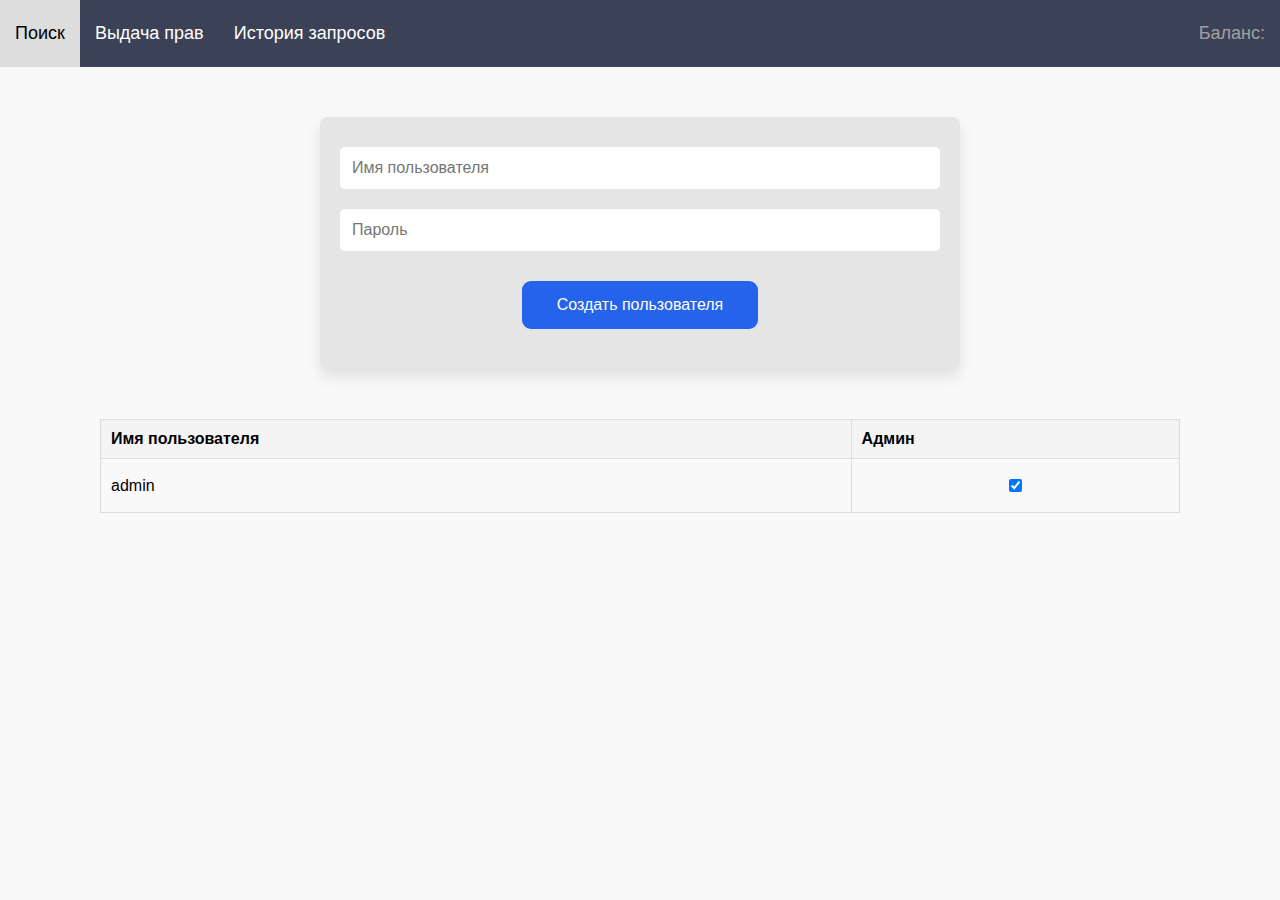
<file: Admin-Page.html>
<!DOCTYPE html>
<html lang="ru">
<head>
    <meta charset="UTF-8">
    <meta name="viewport" content="width=device-width, initial-scale=1.0">
    <title>Панель управления пользователями</title>
    <link rel="stylesheet" href="style.css">
</head>
<body>

    <header class="header">
        <div class="navbar">
            <div class="header-navbar-button">
                <a href="./Search-Page.html">Поиск</a>
                <a href="./Admin-Page.html">Выдача прав</a>
                <a href="./History-Page.html">История запросов</a>
            </div>

            <div class="navbar-balance"><p>Баланс:</p></div>
        </div>
    </header>

    <main class="main">
        <div class="form">
            <form id="userForm">
                    <input type="login" placeholder="Имя пользователя" name="username" required>
                    <input type="password" placeholder="Пароль" name="password" required>
                    <button type="submit" class="button userForm-button">Создать пользователя</button>
            </form>
        </div>

        <div class="table">
            <table>
                <thead>
                    <tr>
                        <th>Имя пользователя</th>
                        <th>Админ</th>
                    </tr>
                </thead>

                <tbody>
                    <tr>
                        <td>admin</td>
                        <td><input type="checkbox" checked></td>
                    </tr>
                </tbody>
            </table>
        </div>
    </main>
</body>
</html>
</file>
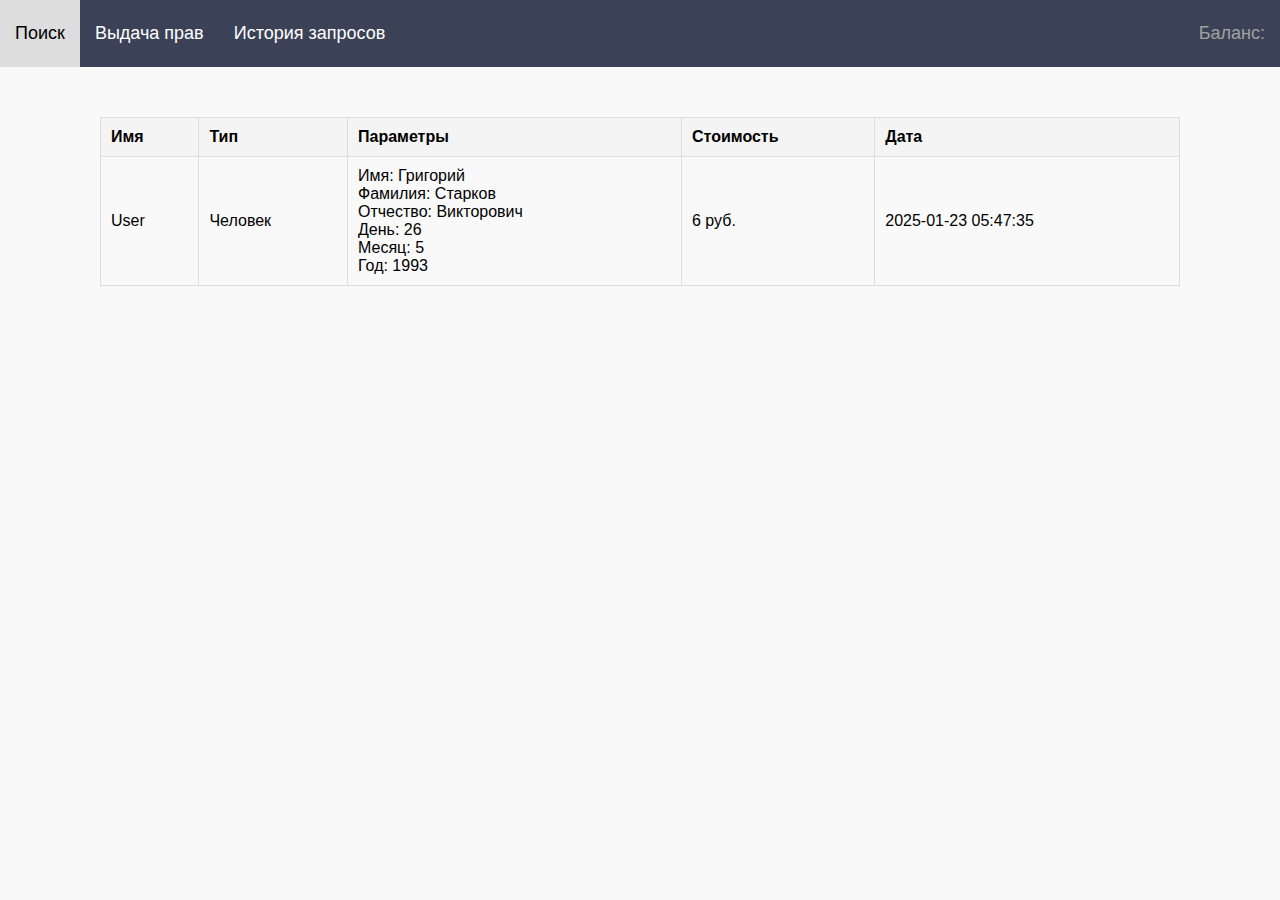
<file: History-Page.html>
<!DOCTYPE html>
<html lang="ru">
<head>
    <meta charset="UTF-8">
    <meta name="viewport" content="width=device-width, initial-scale=1.0">
    <title>История запросов</title>
    <link rel="stylesheet" href="./style.css">
</head>
<body>

    <header class="header">
        <div class="navbar">
            <div class="header-navbar-button">
                <a href="./Search-Page.html">Поиск</a>
                <a href="./Admin-Page.html">Выдача прав</a>
                <a href="./History-Page.html">История запросов</a>
            </div>

            <div class="navbar-balance"><p>Баланс:</p>
            </div>
        </div>
    </header>

    <main class="main">
        <div class="table">
            <table>
                <thead>
                    <tr>
                        <th>Имя</th>
                        <th>Тип</th>
                        <th>Параметры</th>
                        <th>Стоимость</th>
                        <th>Дата</th>
                    </tr>
                </thead>
                <tbody>
                    <tr>
                        <td>User</td>
                        <td>Человек</td>
                        <td class="parameters">
                            Имя: Григорий<br>
                            Фамилия: Старков<br>
                            Отчество: Викторович<br>
                            День: 26<br>
                            Месяц: 5<br>
                            Год: 1993
                        </td>
                        <td>6 руб.</td>
                        <td>2025-01-23 05:47:35</td>
                    </tr>
                <tbody>
            <table>
        </div>
    </main>

</body>
</html>
</file>
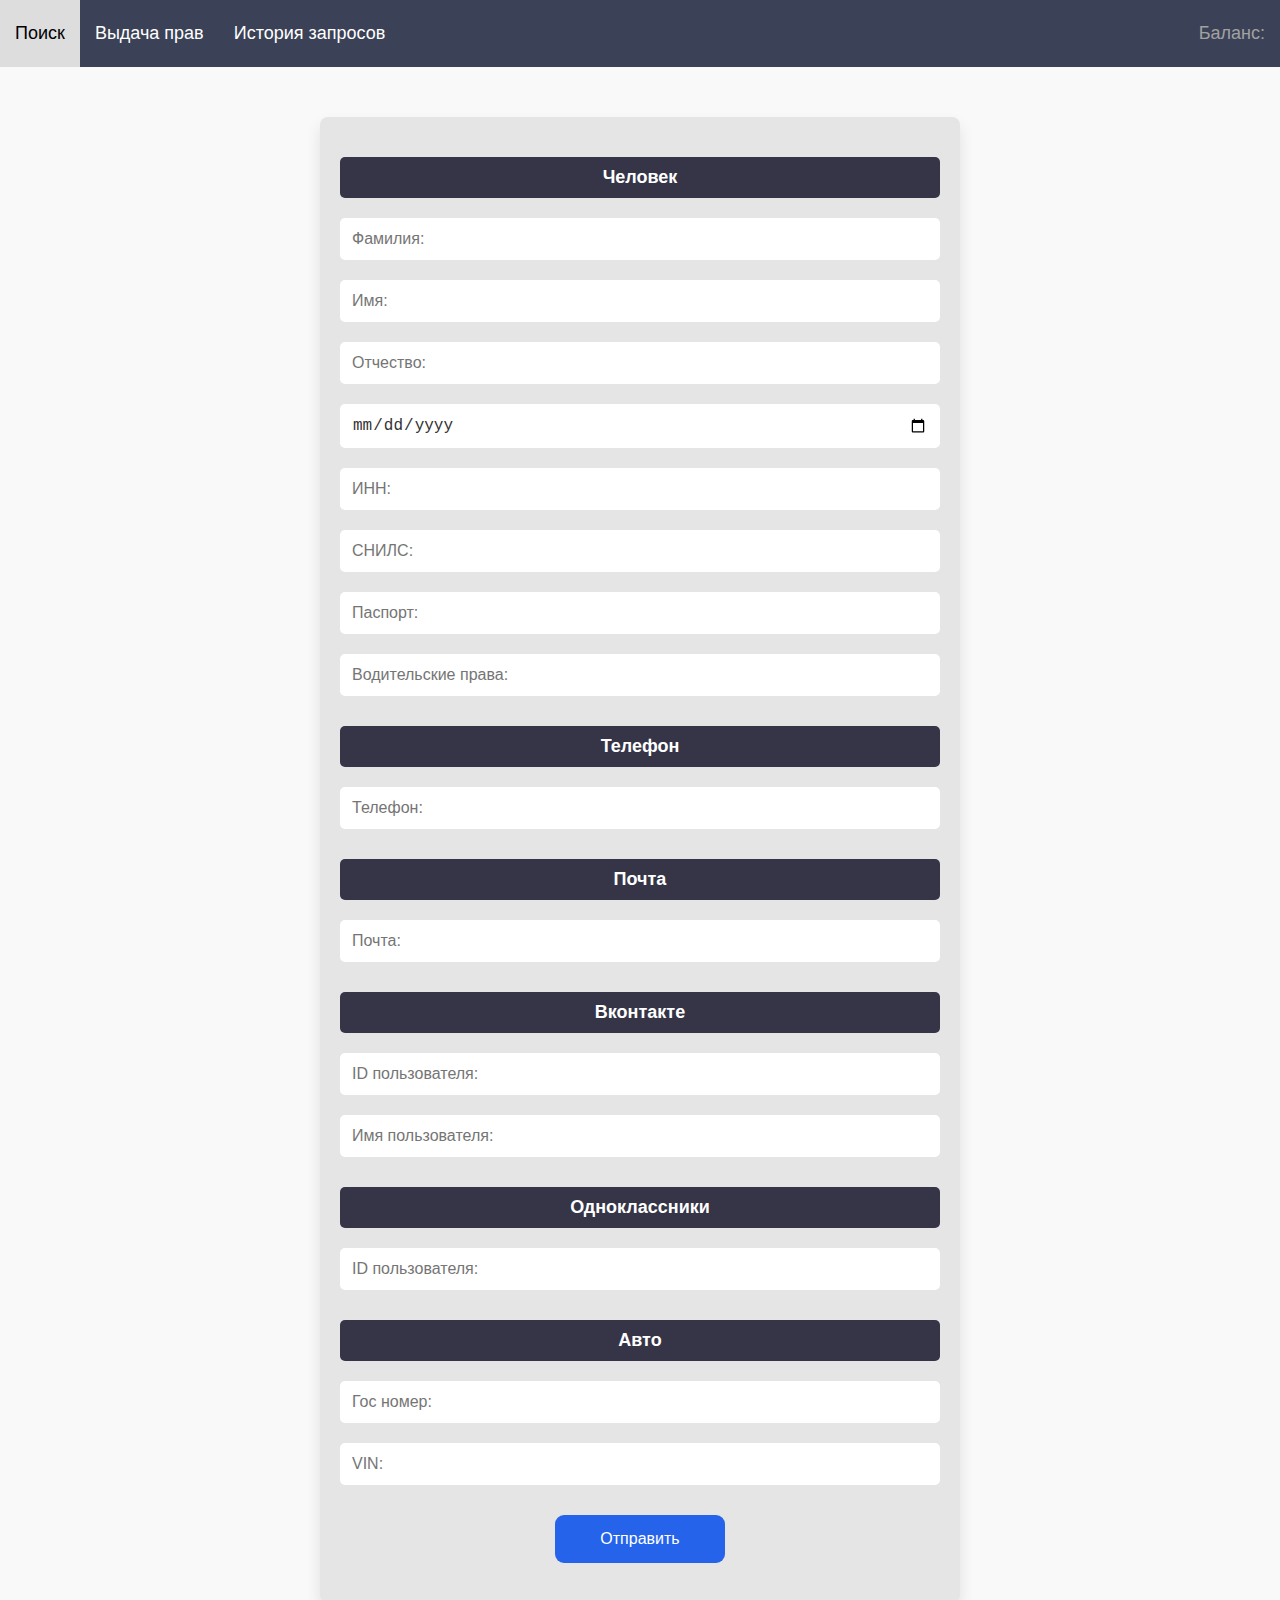
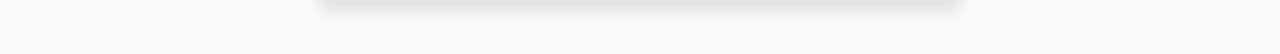
<file: Search-Page.html>
<!DOCTYPE html>
<html lang="ru">
<head>
    <meta charset="UTF-8">
    <meta name="viewport" content="width=device-width, initial-scale=1.0">
    <title>Поиск пользователя</title>
    <link rel="stylesheet" href="./style.css">
</head>

<body>

    <header class="header">
        <div class="navbar">
            <div class="header-navbar-button">
                <a href="./Search-Page.html">Поиск</a>
                <a href="./Admin-Page.html">Выдача прав</a>
                <a href="./History-Page.html">История запросов</a>
            </div>

            <div class="navbar-balance"><p>Баланс:</p></div>
        </div>
    </header>   

    <main class="main">
        <div class="form">
            <form id="Form">
                <h2>Человек</h2>
                <input type="text" id="lastName" name="lastName" placeholder="Фамилия:" required>
                <input type="text" id="firstName" name="firstName" placeholder="Имя:" required>
                <input type="text" id="middleName" name="middleName" placeholder="Отчество:" required>
                <input type="date" id="date" name="date">
                <input type="inn" id="inn" name="inn" placeholder="ИНН:">
                <input type="snils" id="snils" name="snils" placeholder="СНИЛС:">
                <input type="passport" id="passport" name="passport" placeholder="Паспорт:">
                <input type="driverLicense" id="driverLicense" name="driverLicense" placeholder="Водительские права:">
            
                <h2>Телефон</h2>
                <input type="text" id="phone" name="phone" placeholder="Телефон:">
            
                <h2>Почта</h2>
                <input type="email" id="email" name="email" placeholder="Почта:">
            
                <h2>Вконтакте</h2>
                <input type="text" id="vkId" name="vkId" placeholder="ID пользователя:">
                <input type="text" id="vkName" name="vkName" placeholder="Имя пользователя:">
            
                <h2>Одноклассники</h2>
                <input type="text" id="okId" name="okId" placeholder="ID пользователя:">
            
                <h2>Авто</h2>
                <input type="text" id="carNumber" name="carNumber" placeholder="Гос номер:">
                <input type="vin" id="vin" name="vin" placeholder="VIN:">
            
                <button type="submit" class="button search-button">Отправить</button>
            </form>
        </div>
    </main>
    <script src="./script.js"></script>
</body>
</html>
</file>
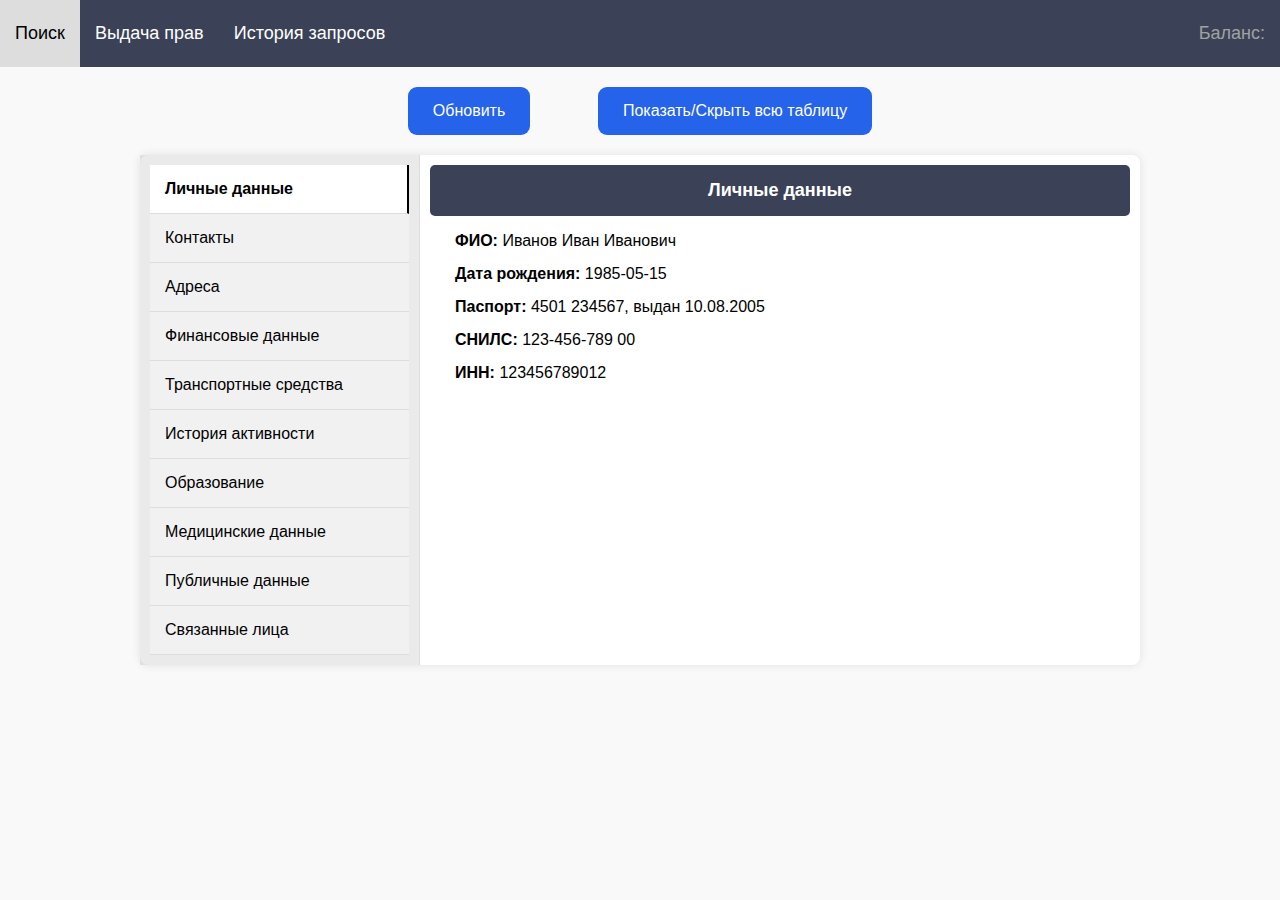
<file: Table-Page.html>
<!DOCTYPE html>
<html lang="ru">
<head>
    <meta charset="UTF-8">
    <meta name="viewport" content="width=device-width, initial-scale=1.0">
    <title>Отчет о пользователе</title>
    <link rel="stylesheet" href="./table-style.css">
    <link rel="stylesheet" href="./style.css">
</head>
<body>

    <header class="header">
        <div class="navbar">
            <div class="header-navbar-button">
                <a href="./Search-Page.html">Поиск</a>
                <a href="./Admin-Page.html">Выдача прав</a>
                <a href="./History-Page.html">История запросов</a>
            </div>

            <div class="navbar-balance"><p>Баланс:</p></div>
        </div>
    </header>

    <main class="main">
        <div class="inter-button">
            <button class="button table-button refresh-button" id="refresh-button">Обновить</button>
            <button class="button table-button" onclick="toggleFullTable()">Показать/Скрыть всю таблицу</button>
        </div>

    <div class="container">
        <div class="tabs">
            <div class="tab active" onclick="showTab(0)">Личные данные</div>
            <div class="tab" onclick="showTab(1)">Контакты</div>
            <div class="tab" onclick="showTab(2)">Адреса</div>
            <div class="tab" onclick="showTab(3)">Финансовые данные</div>
            <div class="tab" onclick="showTab(4)">Транспортные средства</div>
            <div class="tab" onclick="showTab(5)">История активности</div>
            <div class="tab" onclick="showTab(6)">Образование</div>
            <div class="tab" onclick="showTab(7)">Медицинские данные</div>
            <div class="tab" onclick="showTab(8)">Публичные данные</div>
            <div class="tab" onclick="showTab(9)">Связанные лица</div>
        </div>

        <div class="content-container">
            <div class="content active">
                <h3>Личные данные</h3>
                <ul>
                    <li><strong>ФИО: </strong><span data-type="ФИО">Иванов Иван Иванович</span></li>
                    <li><strong>Дата рождения: </strong><span data-type="Дата рождения">1985-05-15</span></li>
                    <li><strong>Паспорт: </strong><span data-type="Паспорт">4501 234567</span>, выдан 10.08.2005</li>
                    <li><strong>СНИЛС: </strong><span data-type="СНИЛС">123-456-789 00</span></li>
                    <li><strong>ИНН: </strong><span data-type="ИНН">123456789012</span></li>
                </ul>
            </div>

            <div class="content">
                <h3>Контакты</h3>
                <ul>
                    <li><strong>Телефоны:</strong>
                        <ul>
                            <li><span class="clickable" data-type="Телефон">79111234567</span></li>
                            <li><span class="clickable" data-type="Телефон">79112233445</span></li>
                            <li><span class="clickable" data-type="Телефон">79113334456</span></li>
                        </ul>
                    </li>
                    <li><strong>Email:</strong>
                        <ul>
                            <li><span class="clickable" data-type="Email">example@mail.ru</span></li>
                            <li><span class="clickable" data-type="Email">info@example.ru</span></li>
                            <li><span class="clickable" data-type="Email">support@example.com</span></li>
                        </ul>
                    </li>
                    <li><strong>Социальные сети:</strong>
                        <ul>
                            <li>VK: <span class="clickable" data-type="VK">vk.com/example</span><a href="https://vk.com/example">Ссылка</a></li>
                            <li>Telegram: @example</li>
                            <li>Instagram: <span class="clickable" data-type="Instagram">instagram.com/example</span><a href="https://instagram.com/example">Ссылка</a></li>
                        </ul>
                    </li>
                </ul>
            </div>

            <div class="content">
                <h3>Адреса</h3>
                <ul>
                    <li><strong>Текущий адрес:</strong> Москва, ул. Пушкина, д. 10, кв. 1</li>
                    <li><strong>Адрес прописки:</strong> Москва, ул. Ленина, д. 50</li>
                    <li><strong>История адресов:</strong>
                        <ul>
                            <li>Санкт-Петербург, ул. Ленина, д. 25, кв. 3</li>
                            <li>Екатеринбург, ул. Мира, д. 15</li>
                        </ul>
                    </li>
                </ul>
            </div>

            <div class="content">
                <h3>Финансовые данные</h3>
                <ul>
                    <li><strong>Исполнительные производства:</strong>
                        <ul>
                            <li>Номер: 12345/21/16004-ИП</li>
                            <li>Долг: 50,000 рублей</li>
                        </ul>
                    </li>
                    <li><strong>Банки:</strong> Сбербанк, Альфа-Банк</li>
                </ul>
            </div>

            <div class="content">
                <h3>Транспортные средства</h3>
                <ul>
                    <li><strong>Автомобили:</strong>
                        <ul>
                            <li>Toyota Camry <span class="clickable" data-type="Автомобили">(VIN: XW8ZZZ3CZ9E123456</span>, Госномер: А123МР77)</li>
                            <li>Hyundai Solaris <span class="clickable" data-type="Автомобили">(VIN: KM8J3CA4XJU731234</span>, Госномер: О456ЕР99)</li>
                        </ul>
                    </li>
                    <li><strong>Водительское удостоверение: </strong><span class="clickable" data-type="Водительское удостоверение">7700123456</span></li>
                </ul>
            </div>

            <div class="content">
                <h3>История активности</h3>
                <ul>
                    <li><strong>Доставка еды:</strong> Использован телефон 79221234567, заказы отправлялись на адрес ул. Цветочная, д. 5</li>
                    <li><strong>Покупки:</strong>
                        <ul>
                            <li>Avito: Холодильник Bosch за 30,000 рублей (15.11.2022)</li>
                        </ul>
                    </li>
                    <li><strong>Автомобильные сервисы:</strong> Регистрация на Auto.ru: 12.09.2021</li>
                </ul>
            </div>

            <div class="content">
                <h3>Образование</h3>
                <ul>
                    <li>Московский государственный университет, факультет экономики (2003-2008)</li>
                    <li>Школа №123, г. Москва (1993-2003)</li>
                    <li>Курс "Основы программирования", Skillbox (2020)</li>
                </ul>
            </div>

            <div class="content">
                <h3>Медицинские данные</h3>
                <ul>
                    <li><strong>Полис ОМС:</strong> оформлен 2010-06-15</li>
                    <li><strong>Медицинская организация:</strong> Поликлиника №123, Москва</li>
                </ul>
            </div>

            <div class="content">
                <h3>Публичные данные</h3>
                <ul>
                    <li><strong>Avito:</strong> объявления, включая бытовую технику</li>
                    <li><strong>OLX:</strong> Продажа велосипедов и аксессуаров</li>
                    <li><strong>Youla:</strong> данные о продаже автомобиля</li>
                </ul>
            </div>

            <div class="content">
                <h3>Связанные лица</h3>
                <ul>
                    <li><strong>Ассоциированные контакты:</strong>
                        <ul>
                            <li><span class="clickable" data-type="ФИО">Смирнова Ольга Петровна</span></li>
                            <li>Телефон:<span class="clickable" data-type="Телефон">79171234567</span></li>
                        </ul>
                    </li>
                </ul>
            </div>

        </div>
    </div>

    <div class="full-table" id="full-table">
        <h1>Полная таблица данных</h1>
        <div class="content-container">
            <div>
                <h3>Личные данные</h3>
                <ul>
                    <li><strong>ФИО:</strong> Иванов Иван Иванович</li>
                    <li><strong>Дата рождения:</strong> 1985-05-15</li>
                    <li><strong>Паспорт:</strong> 4501 234567, выдан 10.08.2005</li>
                    <li><strong>СНИЛС:</strong> 123-456-789 00</li>
                    <li><strong>ИНН:</strong> 123456789012</li>
                </ul>
            </div>
            <div>
                <h3>Контакты</h3>
                <ul>
                    <li><strong>Телефоны:</strong>
                        <ul>
                            <li>79111234567 (основной)</li>
                            <li>79112233445 (рабочий)</li>
                            <li>79113334456 (дополнительный)</li>
                        </ul>
                    </li>
                    <li><strong>Email:</strong>
                        <ul>
                            <li>example@mail.ru</li>
                            <li>info@example.ru</li>
                            <li>support@example.com</li>
                        </ul>
                    </li>
                    <li><strong>Социальные сети:</strong>
                        <ul>
                            <li>VK: <a href="https://vk.com/example">vk.com/example</a></li>
                            <li>Telegram: @example</li>
                            <li>Instagram: <a href="https://instagram.com/example">instagram.com/example</a></li>
                            <li>Facebook: <a href="https://facebook.com/example">facebook.com/example</a></li>
                        </ul>
                    </li>
                </ul>
            </div>
            <div>
                <h3>Адреса</h3>
                <ul>
                    <li><strong>Текущий адрес:</strong> Москва, ул. Пушкина, д. 10, кв. 1</li>
                    <li><strong>Прописка:</strong> Москва, ул. Ленина, д. 50</li>
                    <li><strong>Исторические адреса:</strong>
                        <ul>
                            <li>Санкт-Петербург, ул. Ленина, д. 25, кв. 3</li>
                            <li>Екатеринбург, ул. Мира, д. 15</li>
                        </ul>
                    </li>
                </ul>
            </div>
            <div>
                <h3>Финансовые данные</h3>
                <ul>
                    <li><strong>Исполнительные производства:</strong>
                        <ul>
                            <li>Номер: 12345/21/16004-ИП</li>
                            <li>Долг: 50,000 рублей</li>
                        </ul>
                    </li>
                    <li><strong>Банки:</strong> Сбербанк, Альфа-Банк</li>
                </ul>
            </div>
            <div>
                <h3>Транспортные средства</h3>
                <ul>
                    <li><strong>Автомобили:</strong>
                        <ul>
                            <li>Toyota Camry (VIN: XW8ZZZ3CZ9E123456, Госномер: А123МР77)</li>
                            <li>Hyundai Solaris (VIN: KM8J3CA4XJU731234, Госномер: О456ЕР99)</li>
                            <li>BMW X5 (VIN: WBABC41040LG12345, Госномер: Р789ТР77)</li>
                        </ul>
                    </li>
                    <li><strong>Водительское удостоверение:</strong> 7700123456</li>
                </ul>
            </div>
            <div>
                <h3>История активности</h3>
                <ul>
                    <li><strong>Доставка еды:</strong> Использован телефон 79221234567, заказы отправлялись на адрес ул. Цветочная, д. 5</li>
                    <li><strong>Покупки:</strong>
                        <ul>
                            <li>Avito: Холодильник Bosch за 30,000 рублей (15.11.2022)</li>
                        </ul>
                    </li>
                    <li><strong>Автомобильные сервисы:</strong> Регистрация на Auto.ru: 12.09.2021</li>
                </ul>
            </div>
            <div>
                <h3>Образование</h3>
                <ul>
                    <li>Московский государственный университет, факультет экономики (2003-2008)</li>
                    <li>Школа №123, г. Москва (1993-2003)</li>
                    <li>Курс "Основы программирования", Skillbox (2020)</li>
                </ul>
            </div>
            <div>
                <h3>Медицинские данные</h3>
                <ul>
                    <li><strong>Полис ОМС:</strong> оформлен 2010-06-15</li>
                    <li><strong>Медицинская организация:</strong> Поликлиника №123, Москва</li>
                </ul>
            </div>
            <div>
                <h3>Публичные данные</h3>
                <ul>
                    <li><strong>Avito:</strong> объявления, включая бытовую технику</li>
                    <li><strong>OLX:</strong> Продажа велосипедов и аксессуаров</li>
                    <li><strong>Youla:</strong> данные о продаже автомобиля</li>
                </ul>
            </div>
            <div>
                <h3>Связанные лица</h3>
                <ul>
                    <li><strong>Ассоциированные контакты:</strong>
                        <ul>
                            <li>Смирнова Ольга Петровна</li>
                            <li>Телефон: 79171234567</li>
                        </ul>
                    </li>
                </ul>
            </div>
        </div>
    </div>

    <button type="submit" class="button download-pdf-button">Cкачать PDF</button>
    </main>
    <script src="./script.js"></script>
</body>
</html>
</file>
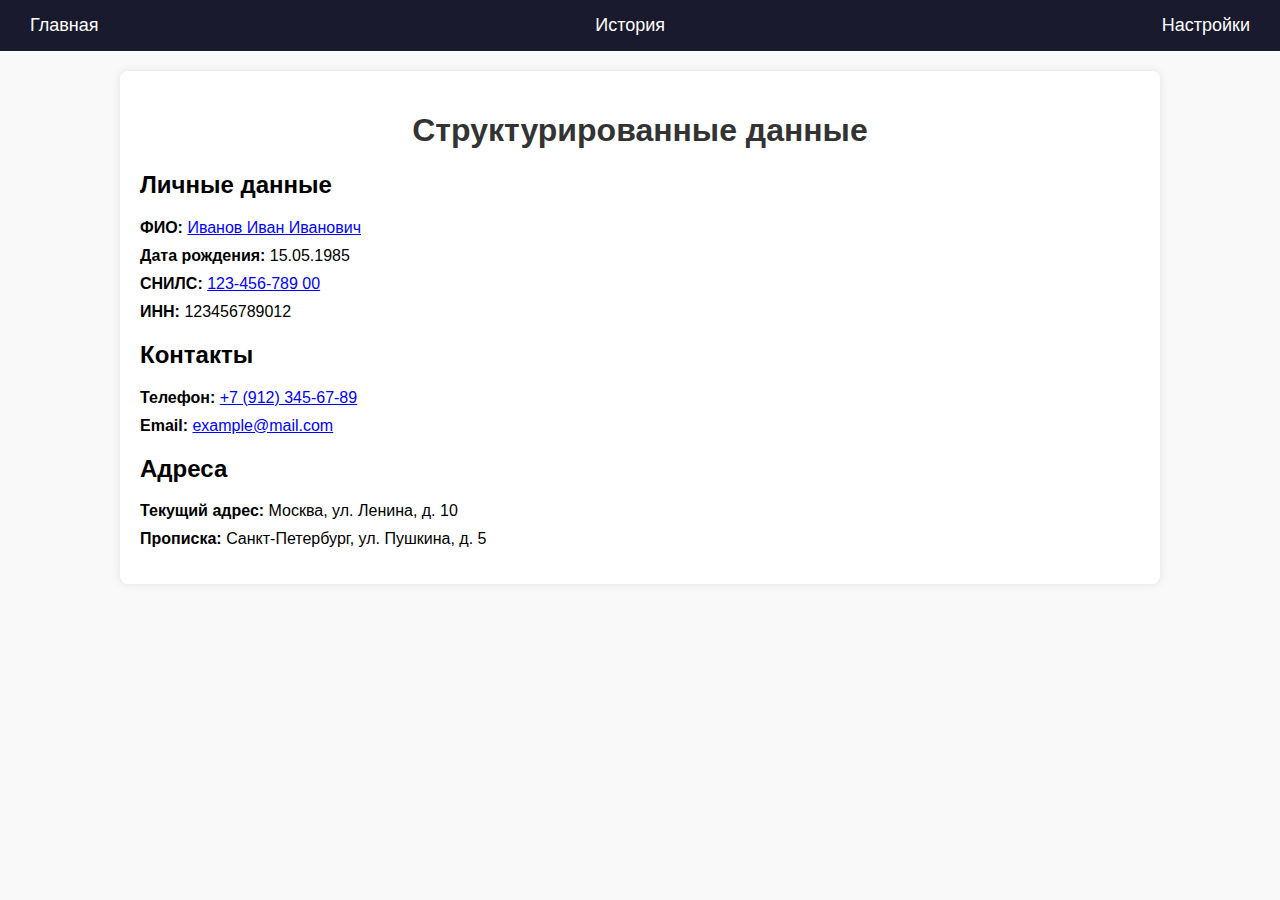
<file: TEST.html>
<!DOCTYPE html>
<html lang="ru">
<head>
    <meta charset="UTF-8">
    <meta name="viewport" content="width=device-width, initial-scale=1.0">
    <title>Структурированные данные пользователя</title>
    <style>
        body {
            font-family: Arial, sans-serif;
            margin: 0;
            padding: 0;
            background-color: #f9f9f9;
        }
        .navbar {
            background-color: #1a1a2e;
            color: white;
            padding: 15px;
            display: flex;
            justify-content: space-between;
            align-items: center;
            font-size: 18px;
        }
        .navbar a {
            color: white;
            text-decoration: none;
            padding: 0 15px;
        }
        .navbar a:hover {
            text-decoration: underline;
        }
        .content-container {
            max-width: 1000px;
            margin: 20px auto;
            background: #fff;
            padding: 20px;
            border-radius: 8px;
            box-shadow: 0 0 10px rgba(0, 0, 0, 0.1);
        }
        h1 {
            text-align: center;
            color: #333;
        }
        ul {
            list-style: none;
            padding: 0;
        }
        li {
            margin: 10px 0;
        }
        .searchable {
            color: blue;
            cursor: pointer;
            text-decoration: underline;
        }
        .searchable:hover {
            color: darkblue;
        }
    </style>
    <script>
            document.addEventListener('DOMContentLoaded', () => {
                // Добавляем обработчики для элементов, которые можно использовать для повторного поиска
                document.querySelectorAll('.searchable').forEach(item => {
                    item.addEventListener('click', event => {
                        const searchData = event.target.dataset.search;
                        if (searchData) {
                            alert(`Повторный поиск по: ${searchData}`);
                            // Здесь вы можете выполнить логику для нового поиска
                            console.log(`Запрос отправлен на сервер для поиска: ${searchData}`);
                        }
                    });
                });
        });
    </script>
</head>
<body>
    <div class="navbar">
        <a href="#">Главная</a>
        <a href="#">История</a>
        <a href="#">Настройки</a>
    </div>

    <div class="content-container">
        <h1>Структурированные данные</h1>
        <h2>Личные данные</h2>
        <ul>
            <li><strong>ФИО:</strong> <span class="searchable" data-search="Иванов Иван Иванович">Иванов Иван Иванович</span></li>
            <li><strong>Дата рождения:</strong> 15.05.1985</li>
            <li><strong>СНИЛС:</strong> <span class="searchable" data-search="123-456-789 00">123-456-789 00</span></li>
            <li><strong>ИНН:</strong> 123456789012</li>
        </ul>

        <h2>Контакты</h2>
        <ul>
            <li><strong>Телефон:</strong> <span class="searchable" data-search="+7 (912) 345-67-89">+7 (912) 345-67-89</span></li>
            <li><strong>Email:</strong> <span class="searchable" data-search="example@mail.com">example@mail.com</span></li>
        </ul>

        <h2>Адреса</h2>
        <ul>
            <li><strong>Текущий адрес:</strong> Москва, ул. Ленина, д. 10</li>
            <li><strong>Прописка:</strong> Санкт-Петербург, ул. Пушкина, д. 5</li>
        </ul>
    </div>
</body>
</html>
</file>
<file: style.css>
:root {
    --blue-button: rgb(37 99 235);
    --blue-button-hover: #0056b3;
}

body {
    font-family: Arial, sans-serif;
    margin: 0;
    padding: 0;
    background-color: #f9f9f9;
}

h2 {
    margin-top: 20px;
    margin-bottom: 10px;
    font-size: 18px;
    color: #ffffff;
    background-color: #353547;
    padding: 10px;
    border-radius: 5px;
    text-align: center;
}

p {
    color: rgb(161, 161, 161);
    margin-inline: 15px;
}

.button {
    display: flex;
    margin: 20px auto;
    background-color: rgb(37 99 235);
    color: white;
    border: none;
    border-radius: 9px;
    font-size: 16px;
    cursor: pointer;
    text-align: center;
}

.button:hover {
    background-color: #0073ee;
    box-shadow: 0 2px 5px 2px #69696956; 
}

/* ________________________ */

.navbar {
background-color:#3b4257;
color: white;
display: flex;
justify-content: space-between;
padding-left: 0px;
column-gap: 10px;
align-items: center;
font-size: 18px;
box-sizing: border-box;
}

.header-navbar-button {
    display: flex;
}

.navbar a {
    display: flex;
    align-items: center;
    color: white;
    height: 67px;
    padding-inline: 15px;
    text-decoration: none;
}

.navbar a:hover {
    background-color: #ddd;
    text-decoration: none;
    color: black;
}

.form {
    max-width: 600px;
    margin: 50px auto;
    background: #99999934;
    border-radius: 8px;
    padding: 20px;
    box-shadow: 0 8px 15px rgba(0, 0, 0, 0.1); 
}

.search-button {
    padding: 15px 45px;
}

.userForm-button {
    padding: 15px 35px;
}

.table {
    margin-inline: 100px;
    margin-block: 50px;
}

table {
    width: 100%;
    border-collapse: collapse;
}

table th, table td {
    padding: 10px;
    border: 1px solid #ddd;
    text-align: left;
}

table th {
    background-color: #f4f4f4;
}

table td input[type="checkbox"] {
    cursor: pointer;
}

input {
    width: 100%;
    padding: 10px;
    margin: 10px 0;
    border: 2px solid #ffffff;
    border-radius: 5px;
    background-color: #ffffff;
    box-sizing: border-box;
    transition: border-color 0.3s ease, background-color 0.3s ease;
    font-size: 16px;
    color: #333;
}

input:hover {
    border-color: #6e6e6e8f;
}

input:focus {
    border: 1px solid #007bff;
    outline: none;
}

@media (max-width: 600px) {
    .navbar {
        padding-left: 10px;
        height: 50px;
    }

    .navbar a, .navbar p {
        display: flex;
        align-items: center;
        padding-inline: 10px;
        font-size: 15px;
        text-align: center;
        height: 50px;
    }

    .form {
        margin-inline: 15px;
    }

    .table {
        margin: 15px auto;
        padding-inline: 15px;
    }

    thead {
        display: none;
    }

    tr {
        display: block;
        margin-bottom: 10px;
    }

    td {
        display: block;
        text-align: right;
        padding-left: 50%;
        position: relative;
    }

    td::before {
        content: attr(data-label);
        position: absolute;
        left: 10px;
        width: calc(50% - 20px);
        text-align: left;
        font-weight: bold;
    }
}

@media (max-width: 400px) {
    .navbar a, .navbar p {
        padding-inline: 5px;
        font-size: 13px;
    }
}
</file>
<file: table-style.css>
body {
    font-family: Arial, sans-serif;
    margin: 0;
    padding: 0;
    background-color: #f9f9f9;
}

.container {
    max-width: 1000px;
    margin: 0 auto;
    background: #fff;
    display: flex;
    flex-direction: row;
    border-radius: 8px;
    box-shadow: 0 0 10px rgba(0, 0, 0, 0.1);
}

.inter-button {
    display: flex;
    max-width: 40%;
    margin: 0 auto;
    flex-wrap: wrap;
    column-gap: 20px;
}

.table-button {
    padding: 15px 25px;
}

.tabs {
    width: 280px;
    background: #99999934;
    border-right: 1px solid #ddd;
    padding: 10px;
    box-sizing: border-box;
}

.tab {
    padding: 15px;
    cursor: pointer;
    background: #f1f1f1;
    border-bottom: 1px solid #ddd;
    text-align: left;
    transition: background-color 0.3s ease;
}

.tab:hover {
    background: #99999934;
}

.tab.active {
    background: #fff;
    font-weight: bold;
    border-right: 2px solid #000;
}

.content-container {
    flex: 1;
    padding: 10px;
    display: flex;
    flex-direction: column;
    box-sizing: border-box;
}

.content {
    display: none;
}

.content.active {
    display: block;
}

.full-table {
    display: none;
}

.full-table.active {
    display: block;
    margin: 20px auto;
    max-width: 1000px;
    background: #fff;
    border-radius: 8px;
    box-shadow: 0 0 10px rgba(0, 0, 0, 0.1);
    padding: 20px;
}

h1 {
    text-align: center;
    color: #000;
    font-size: 2em;
}

h3 {
    margin-top: 0;
    margin-bottom: 10px;
    font-size: 18px;
    color: #ffffff;
    background-color: #3b4257;
    padding: 15px;
    border-radius: 5px;
    text-align: center;
}

ul {
    list-style: none;
    padding: 0;
}

li {
    margin: 15px 0 15px 25px;
}

.clickable {
    color: blue;
    cursor: pointer;
    text-decoration: underline;
}

.clickable:hover {
    color: darkblue;
}

.full-table.active {
    background: #99999934;
}

.download-pdf-button {
    padding: 15px 25px; 
}
</file>
